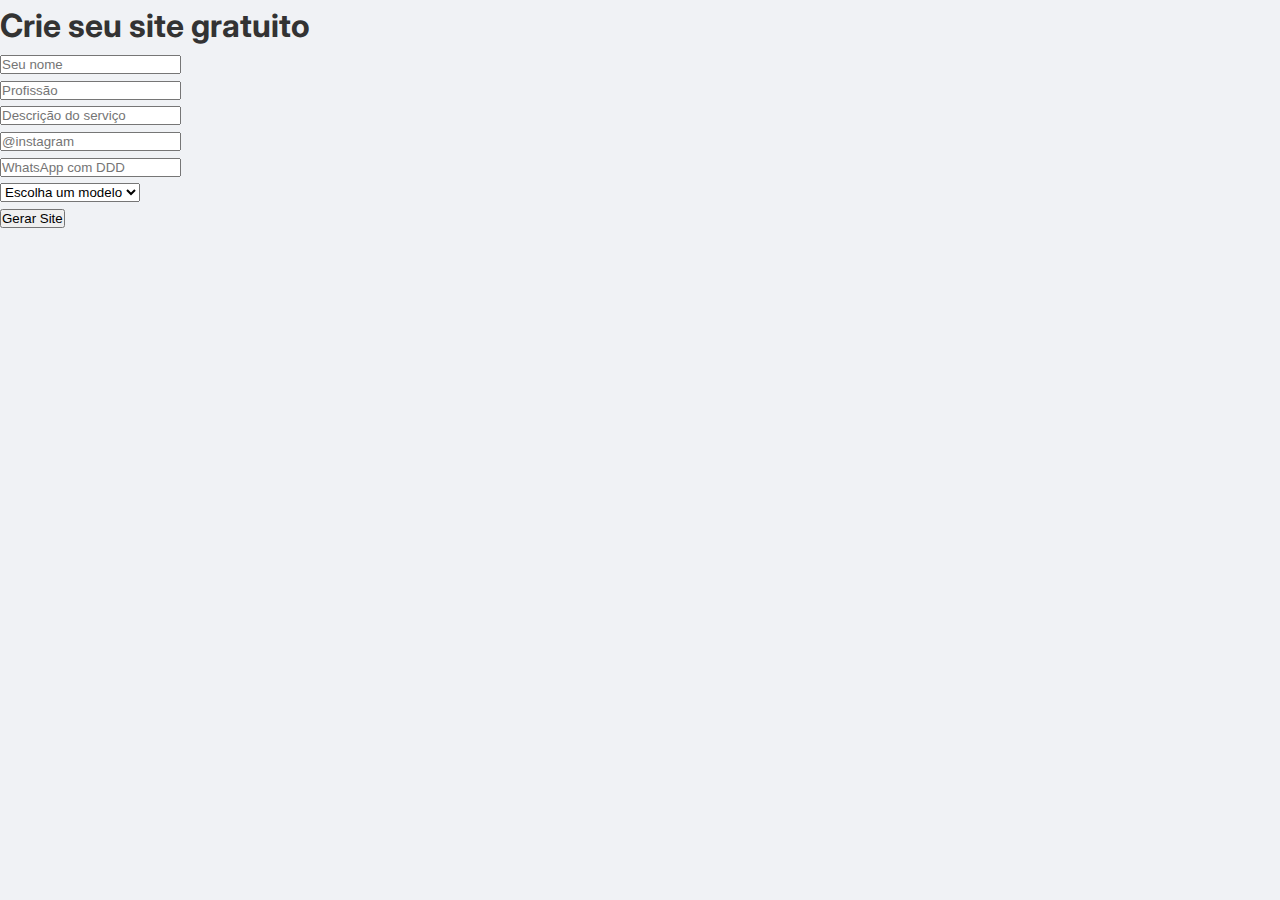
<file: index.html>
<!DOCTYPE html>
<html lang="pt-br">
<head>
  <meta charset="UTF-8" />
  <meta name="viewport" content="width=device-width, initial-scale=1.0"/>
  <title>Crie seu site gratuito</title>
  <link rel="stylesheet" href="style.css">
</head>
<body>
  <h1>Crie seu site gratuito</h1>
  <form id="site-form">
    <input type="text" name="nome" placeholder="Seu nome" required><br>
    <input type="text" name="profissao" placeholder="Profissão" required><br>
    <input type="text" name="descricao" placeholder="Descrição do serviço" required><br>
    <input type="text" name="instagram" placeholder="@instagram"><br>
    <input type="text" name="whatsapp" placeholder="WhatsApp com DDD"><br>

    <select name="template" required>
  <option value="">Escolha um modelo</option>
  <option value="minimal">Minimal</option>
  <option value="moderno">Moderno</option>
  <option value="elegante">Elegante</option>
</select><br>

    
    <button type="submit">Gerar Site</button>
  </form>

  <script src="script.js"></script>
</body>
</html>
</file>
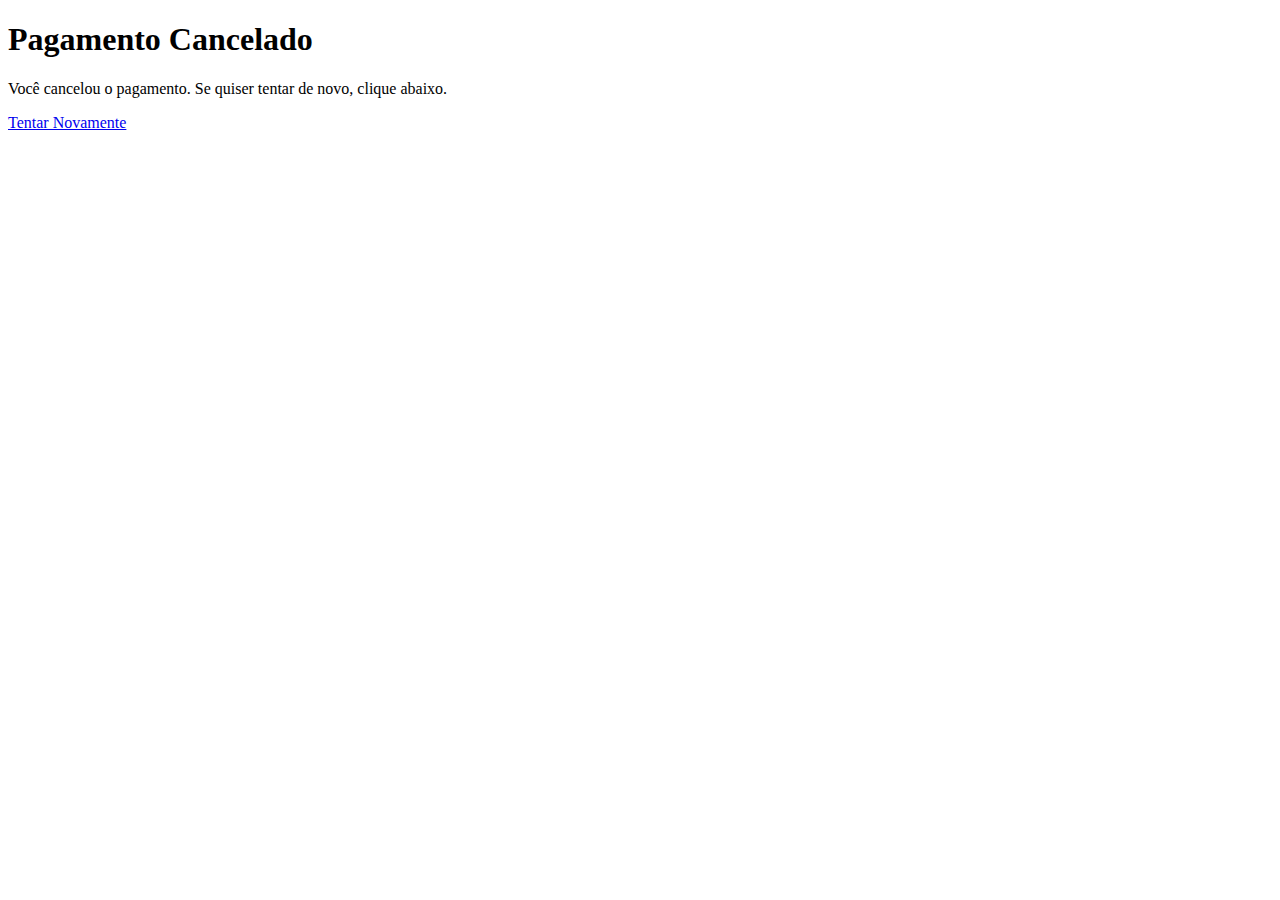
<file: cancelado.html>
<!-- cancelado.html -->
<!DOCTYPE html>
<html lang="pt-BR">
<head><meta charset="UTF-8"><title>Pagamento Cancelado</title></head>
<body>
  <h1>Pagamento Cancelado</h1>
  <p>Você cancelou o pagamento. Se quiser tentar de novo, clique abaixo.</p>
  <a href="pagamento.html">Tentar Novamente</a>
</body>
</html>
</file>
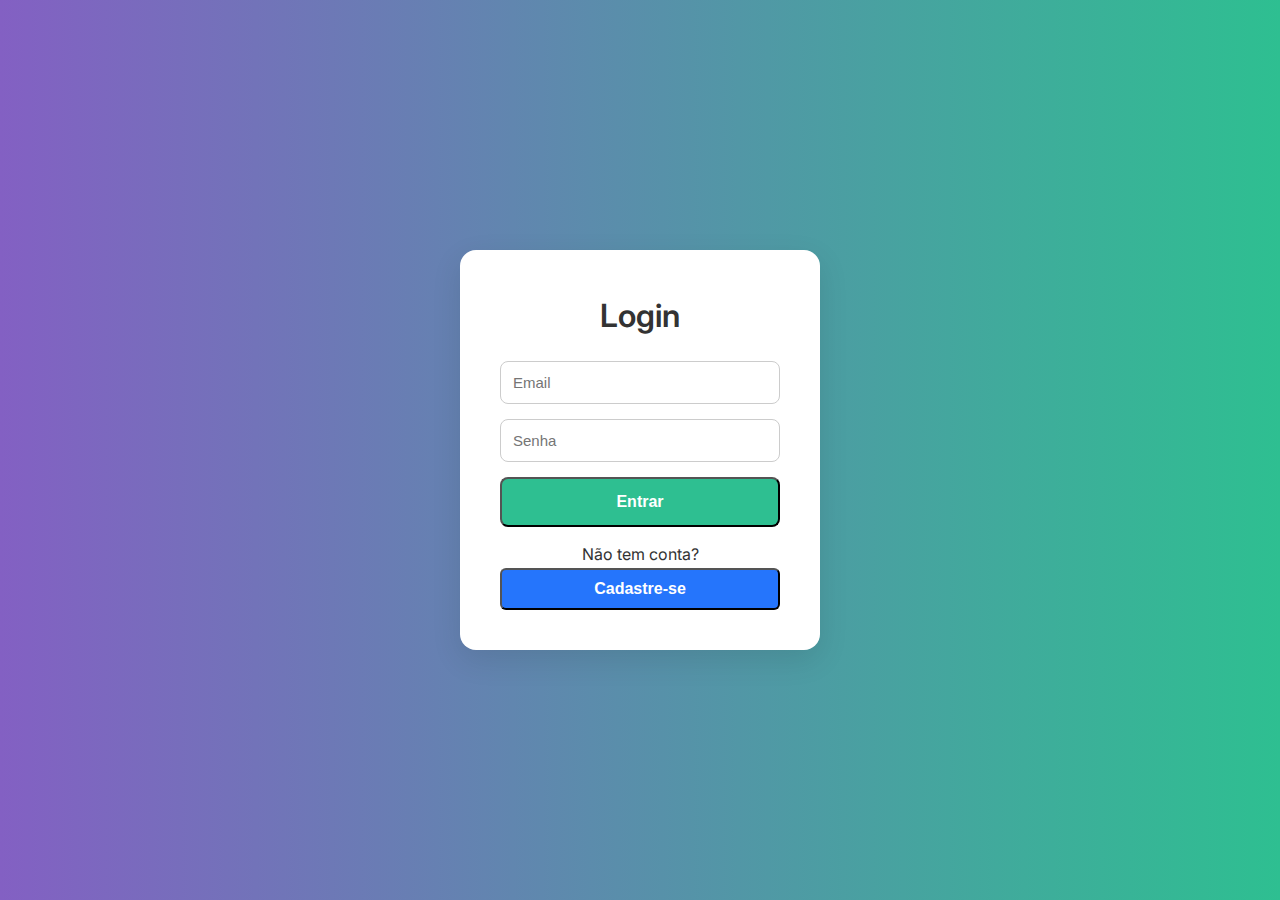
<file: login.html>
<!DOCTYPE html>
<html lang="pt-BR">
<head>
  <meta charset="UTF-8">
  <title>Login</title>
  <meta name="viewport" content="width=device-width, initial-scale=1.0">
  <link rel="stylesheet" href="style.css">
  <style>
    /* Apenas override local para centralizar o login */
    body {
      display: flex;
      align-items: center;
      justify-content: center;
      height: 100vh;
      background: linear-gradient(to right, #8360c3, #2ebf91);
      color: #333;
    }
    .auth-box {
      background: #fff;
      padding: 40px;
      border-radius: 16px;
      box-shadow: 0 10px 30px rgba(0,0,0,0.1);
      width: 100%;
      max-width: 360px;
    }
    .auth-box h1 {
      text-align: center;
      margin-bottom: 20px;
      font-weight: 600;
    }
    .auth-box input {
      width: 100%;
      padding: 12px;
      margin-bottom: 15px;
      border: 1px solid #ccc;
      border-radius: 8px;
      font-size: 15px;
    }
    .auth-box button {
      width: 100%;
      padding: 14px;
      background: #2ebf91;
      color: #fff;
      border-radius: 8px;
      font-size: 16px;
      font-weight: 600;
    }
    .auth-box button:hover {
      background: #24a17b;
    }
    .register-link {
      text-align: center;
      margin-top: 15px;
    }
    .register-link button {
      background: #2575fc;
      color: #fff;
      padding: 10px 20px;
      border-radius: 6px;
    }
    .register-link button:hover {
      background: #1a5ed9;
    }
  </style>
</head>
<body>

  <div class="auth-box">
    <h1>Login</h1>
    <form id="login-form">
      <input type="email" name="email" placeholder="Email" required>
      <input type="password" name="senha" placeholder="Senha" required>
      <button type="submit">Entrar</button>
    </form>

    <div class="register-link">
      <p>Não tem conta?</p>
      <button onclick="location.href='pagamento.html'">Cadastre-se</button>
    </div>
  </div>

  <script>
    const API = "https://exemplo-back.onrender.com";

    document.getElementById("login-form").addEventListener("submit", async e => {
      e.preventDefault();
      const email = e.target.email.value;
      const senha = e.target.senha.value;
      try {
        const res = await fetch(`${API}/login`, {
          method: "POST",
          headers: { "Content-Type": "application/json" },
          body: JSON.stringify({ email, senha })
        });
        const token = await res.text();
        if (res.ok) {
          localStorage.setItem("token", token);
          location.href = "painel.html";
        } else {
          alert("Erro ao logar: " + token);
        }
      } catch (err) {
        alert("Erro inesperado: " + err.message);
      }
    });
  </script>

</body>
</html>
</file>
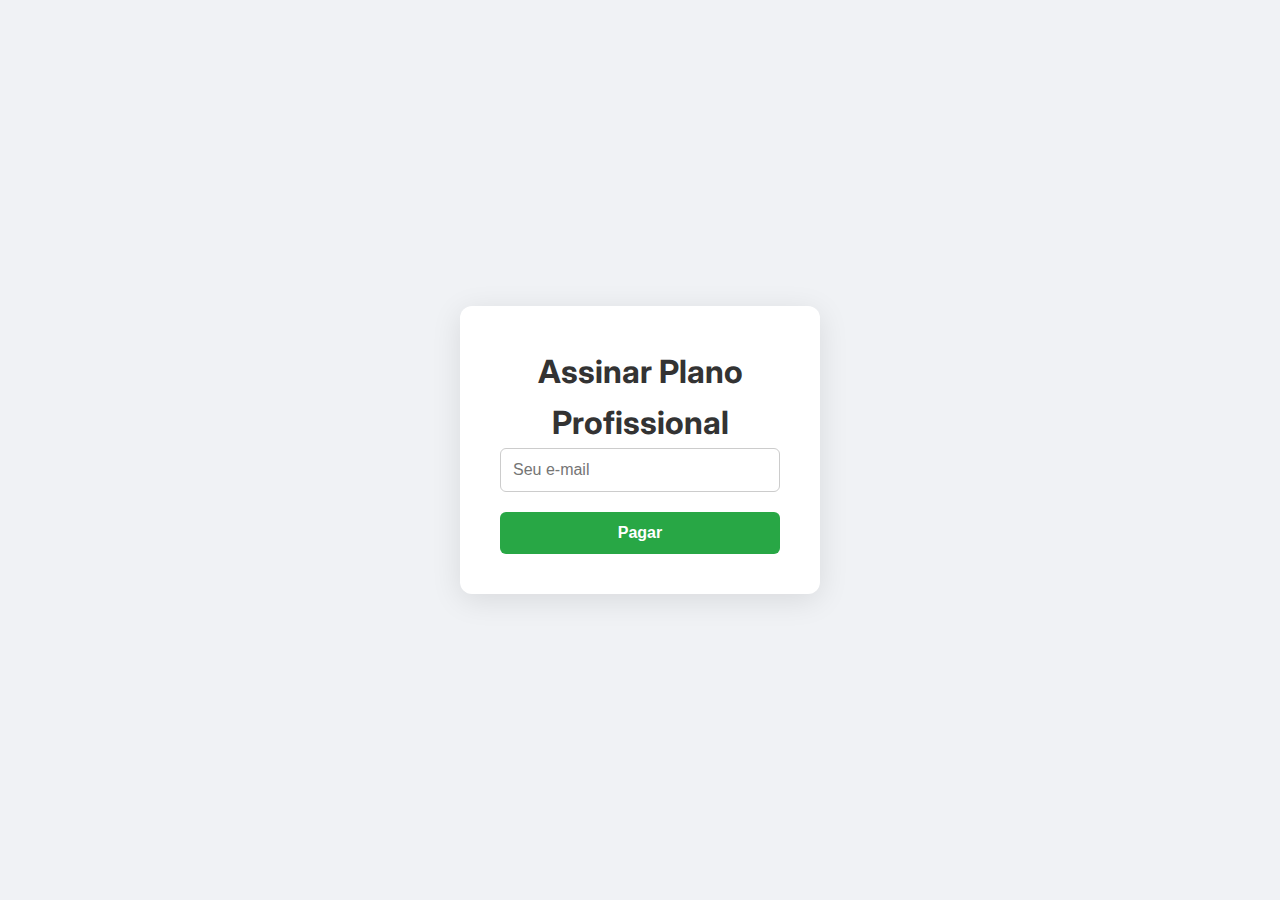
<file: pagamento.html>
<!DOCTYPE html>
<html lang="pt-BR">
<head>
  <meta charset="UTF-8">
  <title>Pagamento</title>
  <meta name="viewport" content="width=device-width, initial-scale=1.0">
  <link rel="stylesheet" href="style.css">
  <style>
    body {
      display: flex;
      align-items: center;
      justify-content: center;
      height: 100vh;
      background: #f0f2f5;
    }
    .container {
      background: #fff;
      padding: 40px;
      border-radius: 12px;
      box-shadow: 0 6px 30px rgba(0,0,0,0.1);
      width: 100%;
      max-width: 360px;
      text-align: center;
    }
    .container input {
      width: 100%;
      padding: 12px;
      margin-bottom: 20px;
      border: 1px solid #ccc;
      border-radius: 6px;
      font-size: 16px;
    }
    .container button {
      width: 100%;
      padding: 12px;
      background: #28a745;
      color: #fff;
      font-weight: bold;
      border-radius: 6px;
      font-size: 16px;
      border: none;
      cursor: pointer;
      transition: background 0.3s;
    }
    .container button:hover {
      background: #218838;
    }
  </style>
</head>
<body>

  <div class="container">
    <h1>Assinar Plano Profissional</h1>
    <input type="email" id="email" placeholder="Seu e-mail" required>
    <button id="pay-btn">Pagar</button>
  </div>

  <script>
    // aponte para o seu back-end
    const API = "https://exemplo-back.onrender.com";


    document.getElementById("pay-btn").addEventListener("click", async () => {
      const email = document.getElementById("email").value.trim();
      if (!email) {
        return alert("Digite um e-mail válido.");
      }
      try {
        const res = await fetch(`${API}/criar-checkout`, {
          method: "POST",
          headers: { "Content-Type": "application/json" },
          body: JSON.stringify({ email })
        });
        if (!res.ok) {
          const txt = await res.text();
          return alert("Erro ao iniciar pagamento: " + txt);
        }
        const url = await res.text();
        // redireciona para o checkout Stripe
        window.location.href = url;
      } catch (err) {
        alert("Erro inesperado: " + err.message);
      }
    });
  </script>

</body>
</html>
</file>
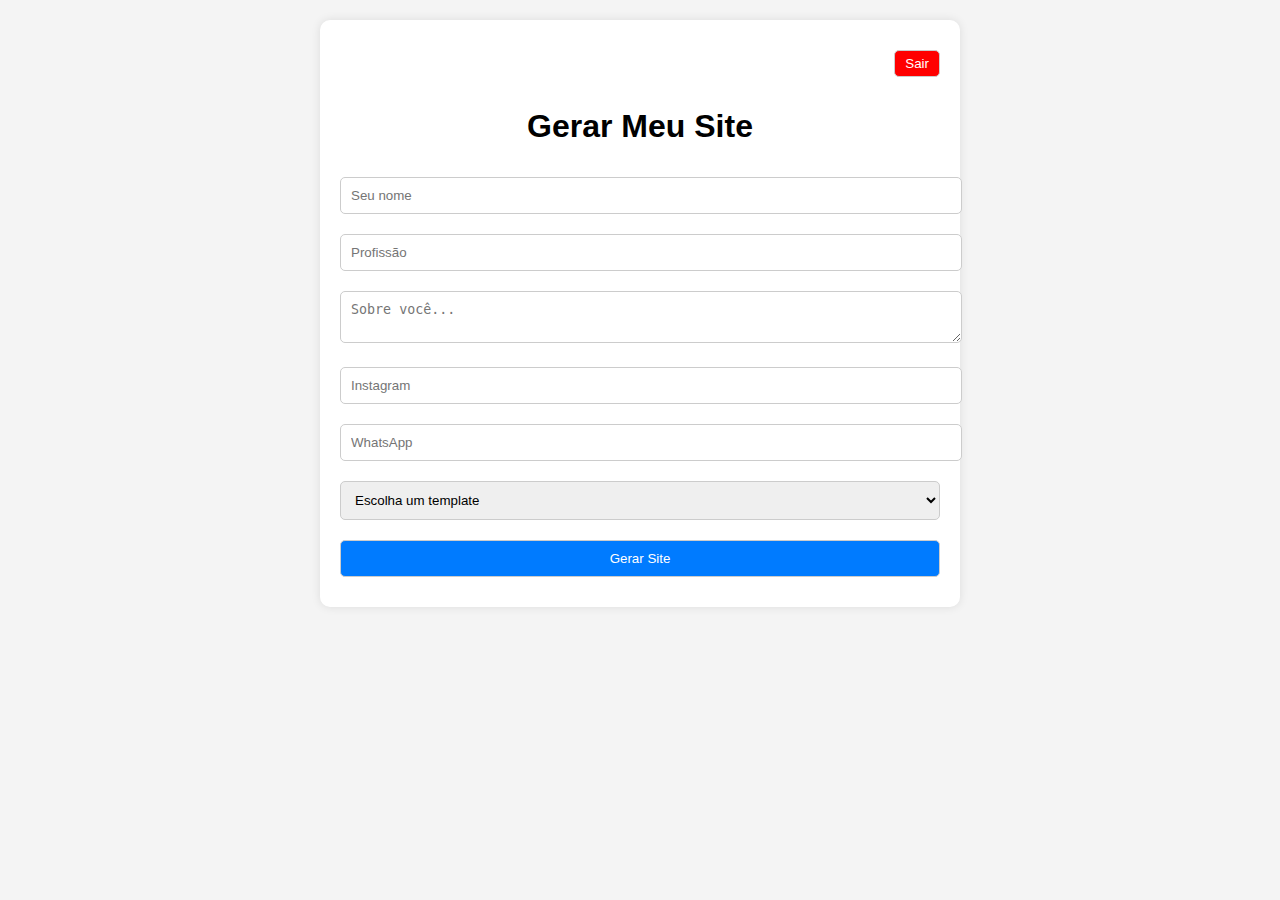
<file: painel.html>
<!DOCTYPE html>
<html lang="pt-BR">
<head>
  <meta charset="UTF-8">
  <title>Painel do Usuário</title>
  <meta name="viewport" content="width=device-width, initial-scale=1.0">
  <style>
    body {
      font-family: Arial, sans-serif;
      background: #f4f4f4;
      padding: 20px;
      margin: 0;
    }
    .container {
      max-width: 600px;
      margin: auto;
      background: #fff;
      padding: 20px;
      border-radius: 10px;
      box-shadow: 0 0 10px rgba(0, 0, 0, 0.1);
    }
    h1 {
      text-align: center;
    }
    input, textarea, select, button {
      width: 100%;
      padding: 10px;
      margin: 10px 0;
      border: 1px solid #ccc;
      border-radius: 5px;
    }
    button {
      background-color: #007bff;
      color: white;
      cursor: pointer;
    }
    button:hover {
      background-color: #0056b3;
    }
    .logout {
      text-align: right;
      margin-bottom: 10px;
    }
    .logout button {
      width: auto;
      padding: 5px 10px;
      background: red;
    }
  </style>
</head>
<body>
  <div class="container">
    <div class="logout">
      <button onclick="logout()">Sair</button>
    </div>
    <h1>Gerar Meu Site</h1>
    <form id="site-form">
      <input type="text" name="nome" placeholder="Seu nome" required />
      <input type="text" name="profissao" placeholder="Profissão" required />
      <textarea name="descricao" placeholder="Sobre você..." required></textarea>
      <input type="text" name="instagram" placeholder="Instagram" />
      <input type="text" name="whatsapp" placeholder="WhatsApp" />
      <select name="template" required>
        <option value="">Escolha um template</option>
        <option value="template1">Template 1</option>
        <option value="template2">Template 2</option>
      </select>
      <button type="submit">Gerar Site</button>
    </form>
  </div>

  <script>
    document.getElementById("site-form").addEventListener("submit", async (e) => {
      e.preventDefault();

      const token = localStorage.getItem("token");
      if (!token) {
        alert("Você precisa estar logado para gerar o site.");
        return;
      }

      const data = {
        nome: e.target.nome.value,
        profissao: e.target.profissao.value,
        descricao: e.target.descricao.value,
        instagram: e.target.instagram.value,
        whatsapp: e.target.whatsapp.value,
        email: prompt("Informe seu e-mail para vincular ao painel:"),
        template: e.target.template.value
      };

      const resposta = await fetch("http://localhost:8080/gerar-site", {
        method: "POST",
        headers: {
          "Content-Type": "application/json",
          "Authorization": "Bearer " + token
        },
        body: JSON.stringify(data)
      });

      if (!resposta.ok) {
        alert("Erro ao gerar site");
        return;
      }

      const htmlGerado = await resposta.text();
      const novaJanela = window.open("", "_blank");
      novaJanela.document.write(htmlGerado);
    });

    function logout() {
      localStorage.removeItem("token");
      window.location.href = "login.html";
    }
  </script>
</body>
</html>
</file>
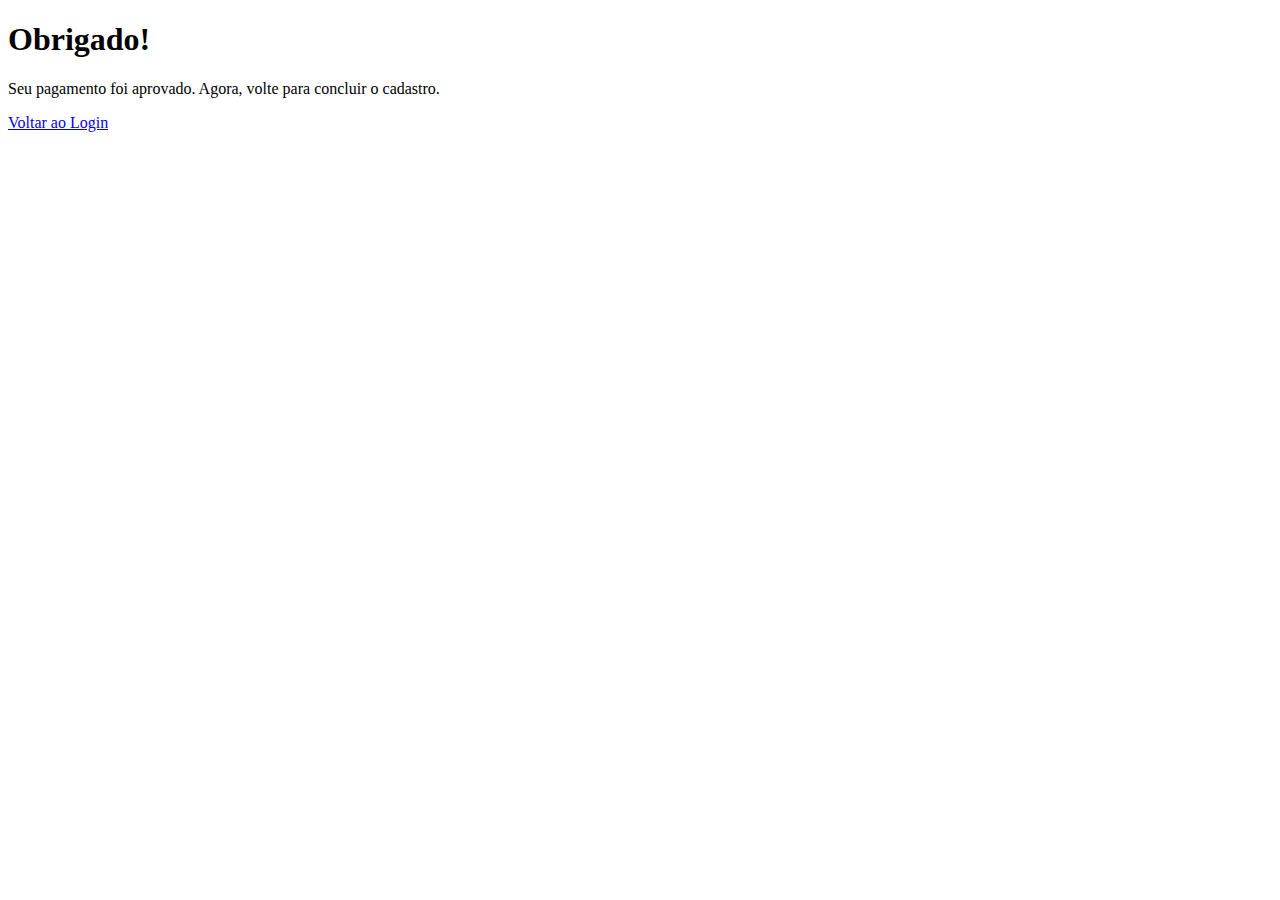
<file: sucesso.html>
<!-- sucesso.html -->
<!DOCTYPE html>
<html lang="pt-BR">
<head><meta charset="UTF-8"><title>Pagamento Concluído</title></head>
<body>
  <h1>Obrigado!</h1>
  <p>Seu pagamento foi aprovado. Agora, volte para concluir o cadastro.</p>
  <a href="login.html">Voltar ao Login</a>
</body>
</html>
</file>
<file: style.css>
@import url('https://fonts.googleapis.com/css2?family=Inter:wght@400;600;700&display=swap');

/* Variáveis de tema */
:root {
  --bg: #f0f2f5;
  --fg: #333;
  --primary: #2575fc;
  --secondary: #6a11cb;
}
body.dark-mode {
  --bg: #1e1e1e;
  --fg: #eee;
  --primary: #4e83ff;
  --secondary: #8247e5;
}

* {
  margin: 0;
  padding: 0;
  box-sizing: border-box;
}
html {
  scroll-behavior: smooth;
  font-family: 'Inter', sans-serif;
}
body {
  background: var(--bg);
  color: var(--fg);
  line-height: 1.6;
}
.container {
  max-width: 1200px;
  margin: auto;
  padding: 0 20px;
}

/* Cabeçalho */
header {
  background: var(--bg);
  padding: 20px;
  box-shadow: 0 2px 8px rgba(0,0,0,0.05);
  position: fixed; top: 0; width: 100%; z-index: 10;
}
nav {
  display: flex;
  justify-content: space-between;
  align-items: center;
}
.logo {
  font-size: 1.5rem;
  font-weight: 700;
  color: var(--primary);
}
.nav-links button {
  margin-left: 20px;
  padding: 10px 20px;
  border-radius: 6px;
  font-weight: 600;
}
.btn-login {
  background: transparent;
  color: var(--primary);
}
.btn-signup {
  background: var(--primary);
  color: #fff;
}
#theme-toggle {
  background: none;
  font-size: 1.2rem;
}

/* Hero */
.hero {
  display: flex;
  flex-direction: column;
  justify-content: center;
  padding-top: 100px;
  min-height: 100vh;
  background: linear-gradient(135deg, var(--secondary), var(--primary));
  color: #fff;
}
.hero h1 {
  font-size: 3rem;
  margin-bottom: 20px;
}
.hero p {
  font-size: 1.2rem;
  margin-bottom: 30px;
  max-width: 600px;
}
.hero .cta-buttons button {
  margin-right: 15px;
  padding: 15px 30px;
  border-radius: 8px;
  font-size: 1rem;
  font-weight: 600;
}
.btn-primary {
  background: #fff;
  color: var(--primary);
}
.btn-secondary {
  background: transparent;
  color: #fff;
  border: 2px solid #fff;
}

/* Fade-in */
.fade-in {
  opacity: 0;
  transform: translateY(20px);
  transition: opacity .8s ease-out, transform .8s ease-out;
}
.fade-in.appear {
  opacity: 1;
  transform: translateY(0);
}

/* Features */
.features {
  padding: 80px 0;
  background: var(--bg);
}
.features .grid {
  display: grid;
  grid-template-columns: repeat(auto-fit, minmax(260px,1fr));
  gap: 40px;
}
.feature-card {
  background: #fff;
  padding: 30px;
  border-radius: 12px;
  text-align: center;
  box-shadow: 0 4px 20px rgba(0,0,0,0.05);
}

/* Final CTA */
.final-cta {
  padding: 60px 0;
  text-align: center;
  background: var(--primary);
  color: #fff;
}
.final-cta h2 {
  font-size: 2rem;
  margin-bottom: 20px;
}
.final-cta button {
  padding: 15px 40px;
  font-size: 1.1rem;
  border-radius: 8px;
  background: #fff;
  color: var(--primary);
  font-weight: 600;
}

/* Footer */
footer {
  padding: 20px 0;
  text-align: center;
  font-size: 0.9rem;
  color: #666;
}

/* Responsivo */
@media (max-width:768px) {
  .hero h1 { font-size: 2.5rem; }
  .hero p { font-size: 1rem; }
}
</file>
